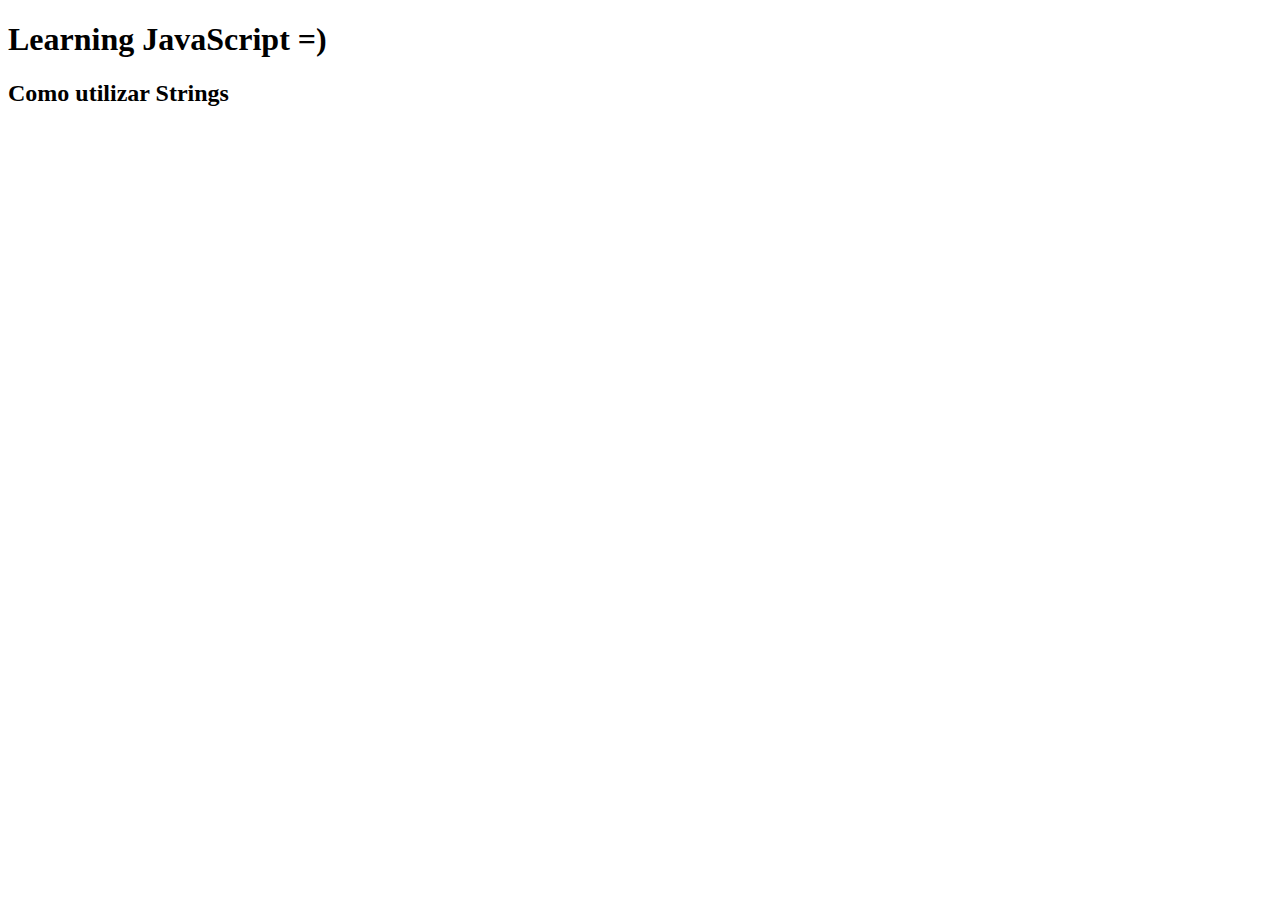
<file: JavaScripts-Aulas/Aula02/index.html>
<!DOCTYPE html>
<html lang="en">
<head>
    <meta charset="UTF-8">
    <title>Aula 02</title>
</head>
<body>
    <h1>Learning JavaScript =)</h1>
    <h2>Como utilizar Strings</h2>
    <script src="app.js"></script>
</body>
</html>
</file>
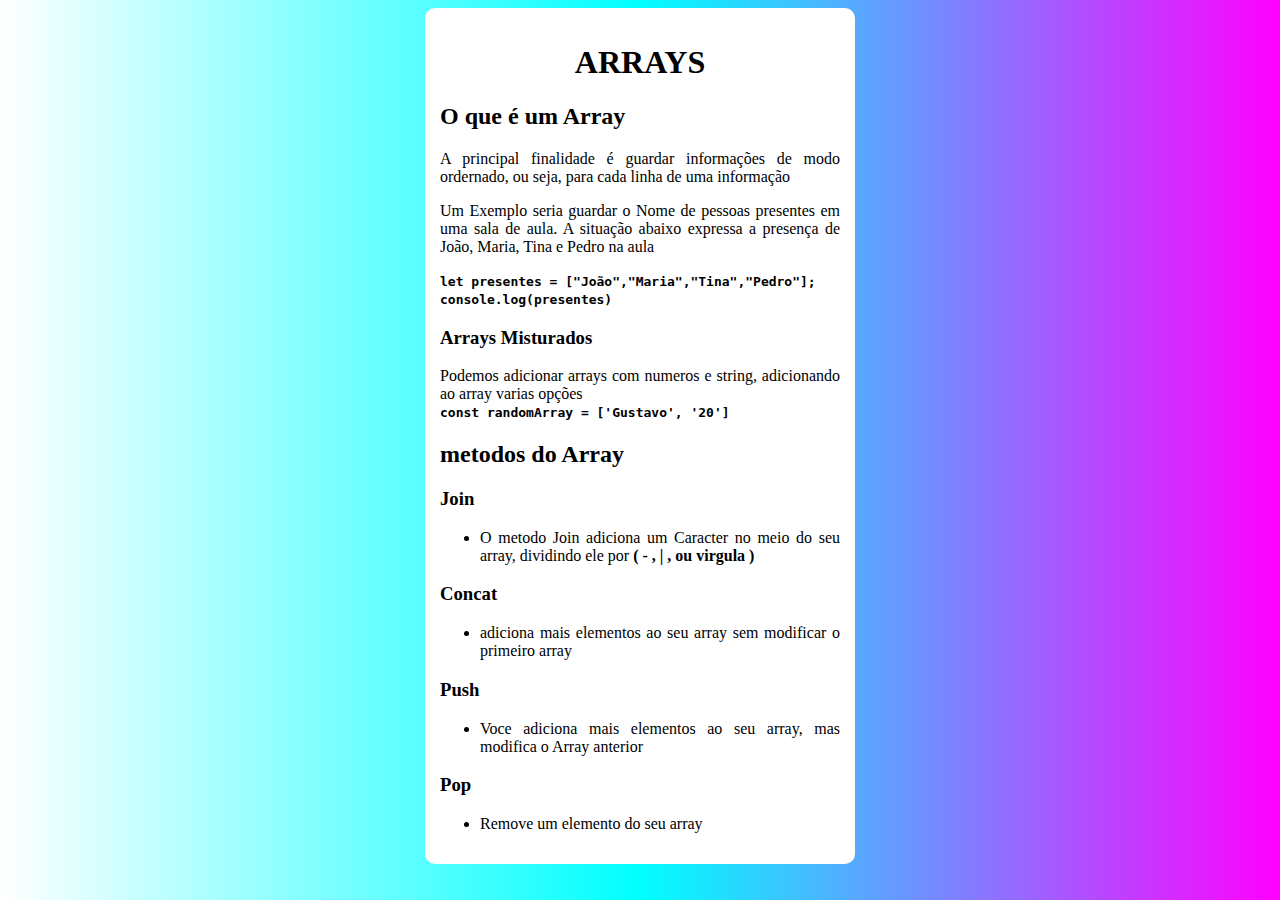
<file: JavaScripts-Aulas/Aula03/index.html>
<!DOCTYPE html>
<html lang="pt-br">
<head>
    <meta charset="UTF-8">
    <link rel="stylesheet" href="style.css">
    <title>Aula 02</title>
</head>
<body>
    <main>
        <h1>ARRAYS</h1>
            <h2>O que é um Array</h2>
                <p>A principal finalidade é guardar informações de modo ordernado, ou seja, para cada linha de uma informação</p>
                <p> Um Exemplo seria guardar o Nome de pessoas presentes em uma sala de aula. A situação abaixo expressa a presença de João, Maria, Tina e Pedro na aula</p>
                <strong><code>let presentes = ["João","Maria","Tina","Pedro"];<br>console.log(presentes)</code></strong>

                <h3>Arrays Misturados</h3>
                    <p>Podemos adicionar arrays com numeros e string, adicionando ao array varias opções <br><strong><code>const randomArray = ['Gustavo', '20']</code></strong></p>

            <h2>metodos do Array</h2>
                <h3>Join</h3>
                    <ul>
                        <li>
                            <p>O metodo Join adiciona um Caracter no meio do seu array, dividindo ele por <strong>( - , | , ou virgula )</strong></p>
                        </li>
                    </ul>

                <h3>Concat</h3>
                    <ul>
                        <li>
                            <p>adiciona mais elementos ao seu array sem modificar o primeiro array</p>
                        </li>
                    </ul>

                <h3>Push</h3>
                    <ul>
                        <li>
                            <p>Voce adiciona mais elementos ao seu array, mas modifica o Array anterior</p>
                        </li>
                    </ul>

                <h3>Pop</h3>
                    <ul>    
                        <li>
                            <p>Remove um elemento do seu array</p>
                        </li>
                    </ul>
    </main>

    <script src="app.js"></script>
</body>
</html>
</file>
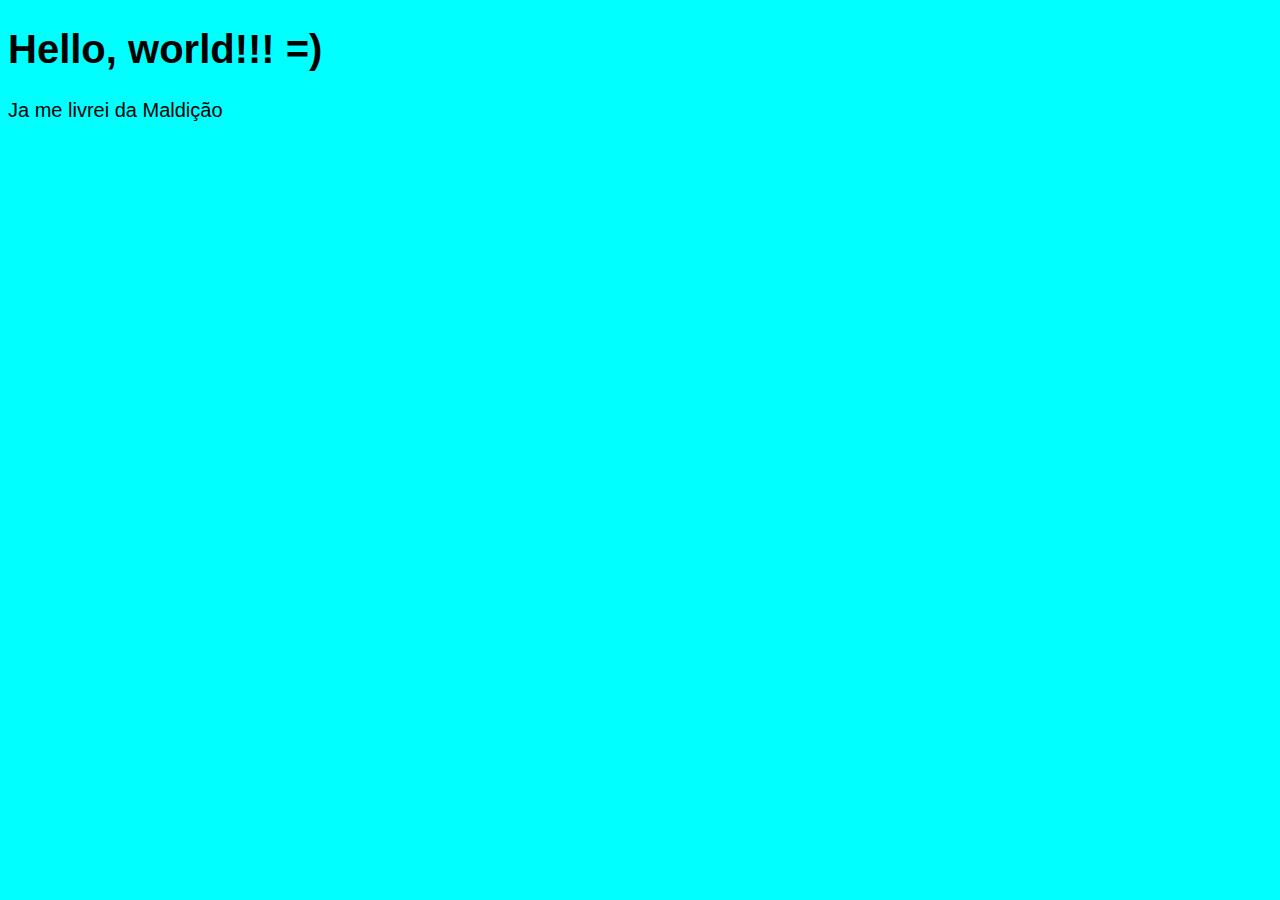
<file: JavaScripts-Aulas/jsCursoemVideo/Aula04/index.html>
<!DOCTYPE html>
<html lang="pt-br">
<head>
    <meta charset="UTF-8">
    <meta http-equiv="X-UA-Compatible" content="IE=edge">
    <meta name="viewport" content="width=device-width, initial-scale=1.0">
    <title>Ex001</title>
    <style>
        body {
            background-color: aqua;
            color: black;
            font: normal 20px arial;
        }
    </style>
</head>
<body>
    <h1>Hello, world!!! =)</h1>
    <p>Ja me livrei da Maldição</p>
    <script>
        window.alert('Ola mundo!')
        window.confirm('Está gostando do Curso?')
        window.prompt('Qual é o seu nome?')
    </script>
</body>
</html>
</file>
<file: JavaScripts-Aulas/Aula03/style.css>
@charset "UTF-8";


body {
    background-image: linear-gradient(to right, #ffffff, #00ffff, #ff00ff);
}

main {
    background-color: white;
    padding: 15px;
    border-radius: 10px;
    width: 400px;
    margin: auto;
}

@import url('https://fonts.googleapis.com/css2?family=Roboto+Mono:wght@600&family=Rubik+Wet+Paint&display=swap');
h1 {
    text-align: center;
    font-family: 'Rubik Wet Paint', cursive;
}

p {
    text-align: justify;
}

ul {
    text-decoration: black;
}
</file>
